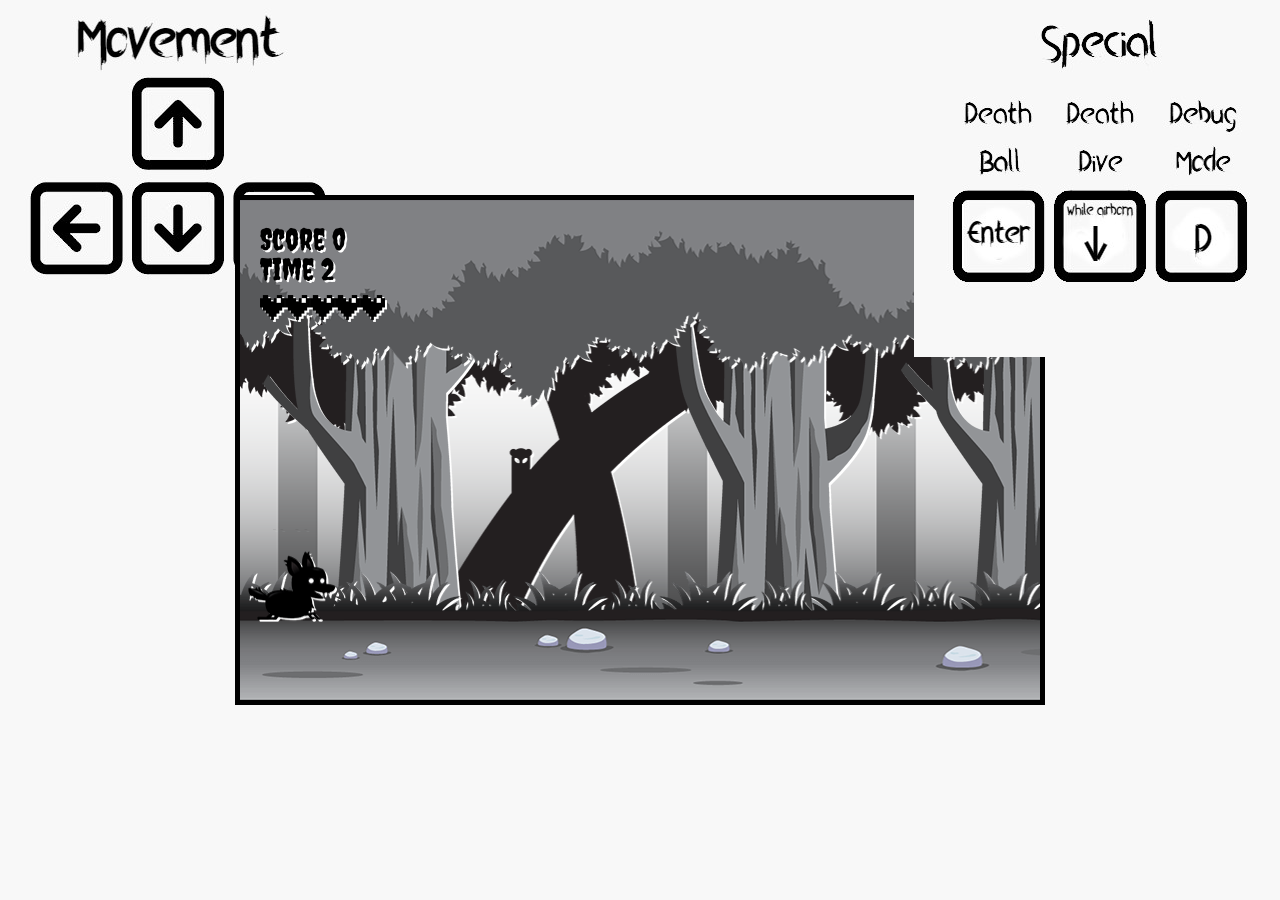
<file: index.html>
<!DOCTYPE html>
<html lang="en">
<head>
    <meta charset="UTF-8">
    <meta name="viewport" content="width=device-width, initial-scale=1.0">
    <title>Document</title>
    <link rel="preconnect" href="https://fonts.googleapis.com">
<link rel="preconnect" href="https://fonts.gstatic.com" crossorigin>
<link href="https://fonts.googleapis.com/css2?family=Creepster&display=swap" rel="stylesheet">
    <link rel="stylesheet" href="style.css">
</head>
<body>
<canvas id="canvas1"></canvas>

<img id="special" src="Assets/Special.jpeg">
<img id="bg" src="Assets/movement.jpeg">
<img id="player" src="Assets/player.png">
<img id="layer1" src="Assets/layer-1.png">
<img id="layer2" src="Assets/layer-2.png">
<img id="layer3" src="Assets/layer-3.png">
<img id="layer4" src="Assets/layer-4.png">
<img id="layer5" src="Assets/layer-5.png">
<img id="enemy_fly" src="Assets/enemy_fly.png">
<img id="enemy_plant" src="Assets/enemy_plant.png">
<img id="enemy_spider_big" src="Assets/enemy_spider_big.png">
<img id="collisionAnimation" src="Assets/boom.png">
<img id="heart" src="Assets/heart.png">
<img id = "fire" src = "Assets/fire.png">
<script type="module" src="canvas.js"></script>

</body>
</html>
</file>
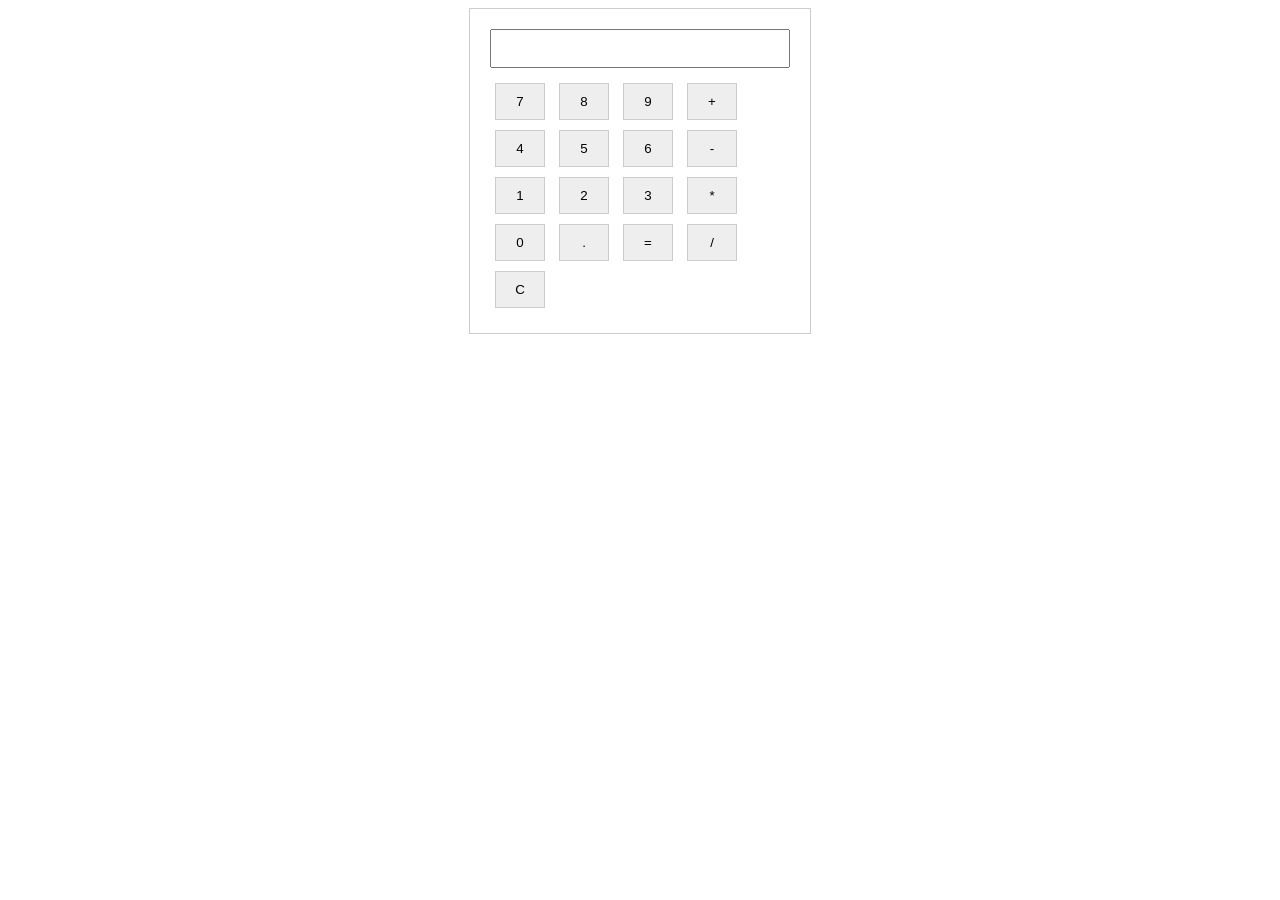
<file: h.html>
<!DOCTYPE html>
<html>
<head>
  <title>Калькулятор</title>
  <style>
    #calculator {
      width: 300px;
      margin: 0 auto;
      padding: 20px;
      border: 1px solid #ccc;
    }

    input[type="text"] {
      width: 100%;
      padding: 10px;
      margin-bottom: 10px;
      box-sizing: border-box;
    }

    button {
      width: 50px;
      padding: 10px;
      margin: 5px;
      background-color: #eee;
      border: 1px solid #ccc;
      cursor: pointer;
    }
  </style>
</head>
<body>
  <div id="calculator">
    <input type="text" id="display" readonly>
    <br>
    <button onclick="appendNumber('7')">7</button>
    <button onclick="appendNumber('8')">8</button>
    <button onclick="appendNumber('9')">9</button>
    <button onclick="appendOperator('+')">+</button>
    <br>
    <button onclick="appendNumber('4')">4</button>
    <button onclick="appendNumber('5')">5</button>
    <button onclick="appendNumber('6')">6</button>
    <button onclick="appendOperator('-')">-</button>
    <br>
    <button onclick="appendNumber('1')">1</button>
    <button onclick="appendNumber('2')">2</button>
    <button onclick="appendNumber('3')">3</button>
    <button onclick="appendOperator('*')">*</button>
    <br>
    <button onclick="appendNumber('0')">0</button>
    <button onclick="appendOperator('.')">.</button>
    <button onclick="calculate()">=</button>
    <button onclick="appendOperator('/')">/</button>
    <br>
    <button onclick="clearDisplay()">C</button>
  </div>

  <script>
    let display = document.getElementById('display');
    let currentInput = "";
    let operator = "";

    function appendNumber(number) {
      currentInput += number;
      display.value = currentInput;
    }

    function appendOperator(op) {
      if (operator !== "") {
        calculate();
      }
      operator = op;
      currentInput += operator;
      display.value = currentInput;
    }

    function calculate() {
      let result = eval(currentInput);
      display.value = result;
      currentInput = result.toString();
      operator = "";
    }

    function clearDisplay() {
      display.value = "";
      currentInput = "";
      operator = "";
    }
  </script>
</body>
</html>
</file>
<file: style.css>
* {
    margin: 0;
    padding:0;
    box-sizing: border-box;
    background-color: rgb(248, 248, 248);
}
#special {
    position: absolute;
    top: 8px;
    right: 16px;
    right:10px;
}
#canvas1 {
    border: 5px solid black;
    position:absolute;
    top:50%;
    left:50%;
    transform: translate(-50%,-50%);
    max-width: 100%;
    max-height: 100%;
    font-family: "Creepster", cursive;
}

#player, #layer1, #layer2, #layer3, #layer4, #layer5, #enemy_fly, #enemy_plant, #enemy_spider_big, #collisionAnimation, #heart, #fire{
    
    display: none;
}
</file>
